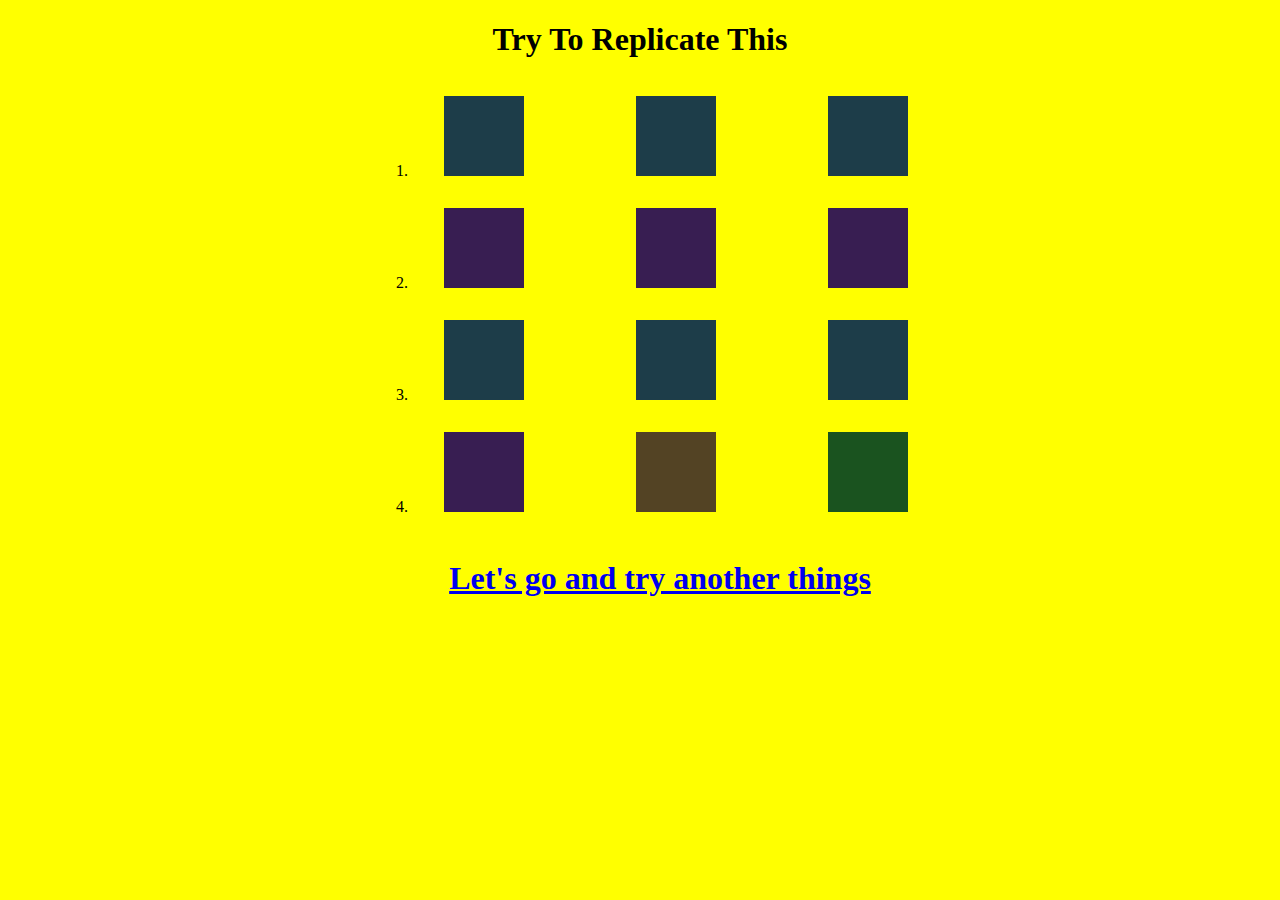
<file: index.html>
<!DOCTYPE html>
<html lang="en">

<head>
    <meta charset="UTF-8">
    <meta name="viewport" content="width=device-width, initial-scale=1.0">
    <title>css_Handson5</title>
    <link rel="stylesheet" href="style.css">
</head>

<body>
    <h1>Try To Replicate This</h1>
    <ol>
        <li class="box-li">
            <div class="box-1">
                <div class="box1"></div>
                <div class="box1"></div>
                <div class="box1"></div>
            </div>
        </li>
        <li class="box-li">
            <div class="box-1">
                <div class="box2"></div>
                <div class="box2"></div>
                <div class="box2"></div>
            </div>
        </li>
        <li class="box-li">
            <div class="box-1">
                <div class="box3"></div>
                <div class="box3"></div>
                <div class="box3"></div>
            </div>
        </li>
        <li class="box-li">
            <div class="box-1">
                <div class="box4" id="box--1"></div>
                <div class="box4" id="box--2"></div>
                <div class="box4" id="box--3"></div>
            </div>
        </li>
        <div class="link">
            <a href="./index2.html">Let's go and try another things</a>
        </div>
    </ol>
</body>

</html>
</file>
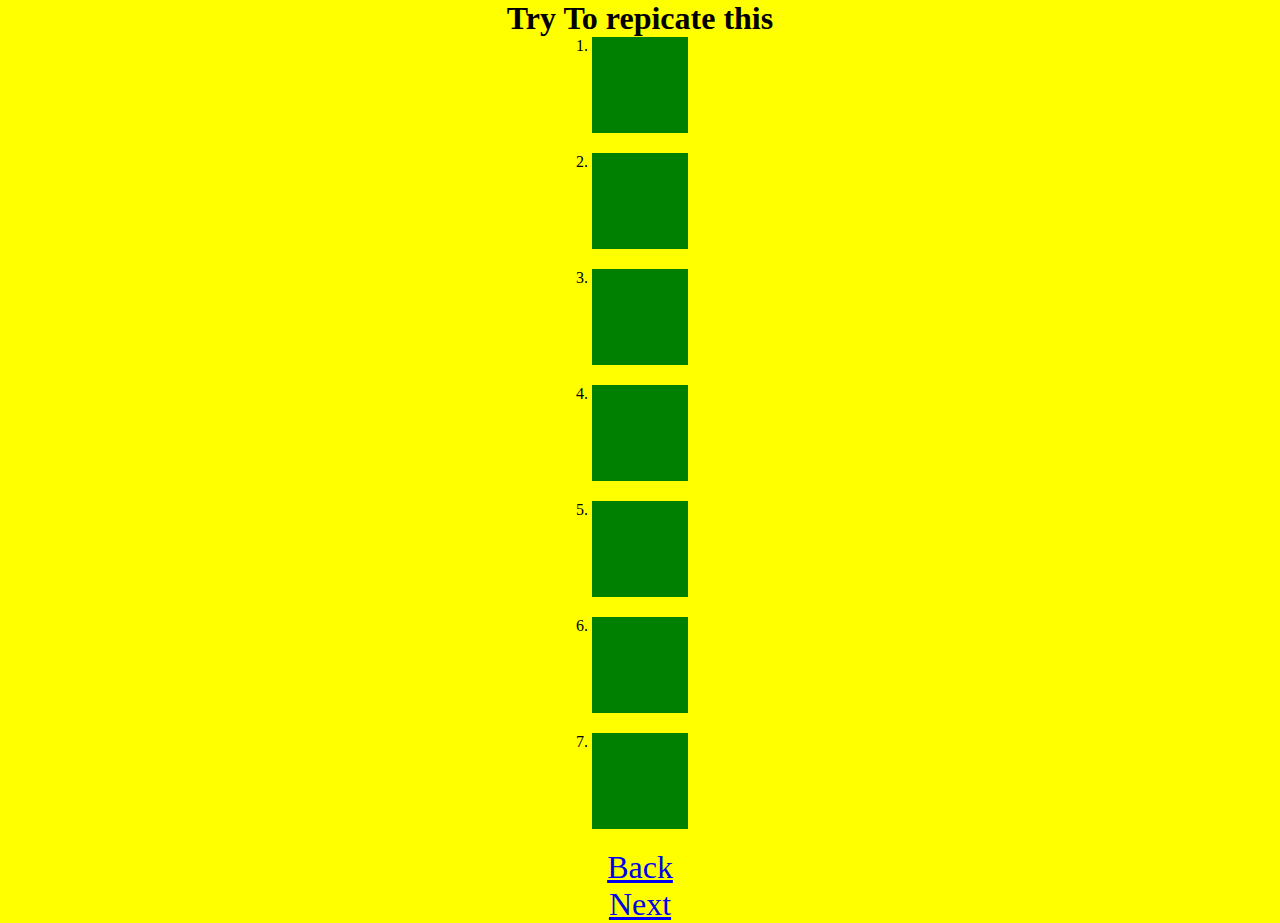
<file: index2.html>
<!DOCTYPE html>
<html lang="en">

<head>
    <meta charset="UTF-8">
    <meta name="viewport" content="width=device-width, initial-scale=1.0">
    <title>Another things</title>
    <link rel="stylesheet" href="styles.css">
</head>

<body>
    <section>
        <h1>Try To repicate this</h1>
        <ol>
            <li>
                <div class="boxxx boxx1"></div>
            </li>
            <li>
                <div class="boxxx" id="boxx2"></div>
            </li>
            <li>
                <div class="boxxx boxx1"></div>
            </li>
            <li>
                <div class="boxxx boxx1"></div>
            </li>
            <li>
                <div class="boxxx boxx1"></div>
            </li>
            <li>
                <div class="boxxx boxx1"></div>
            </li>
            <li>
                <div class="boxxx boxx1"></div>
            </li>
        </ol>
        <a href="./index.html">Back</a>
        <a href="./index3.html">Next</a>
    </section>
</body>

</html>
</file>
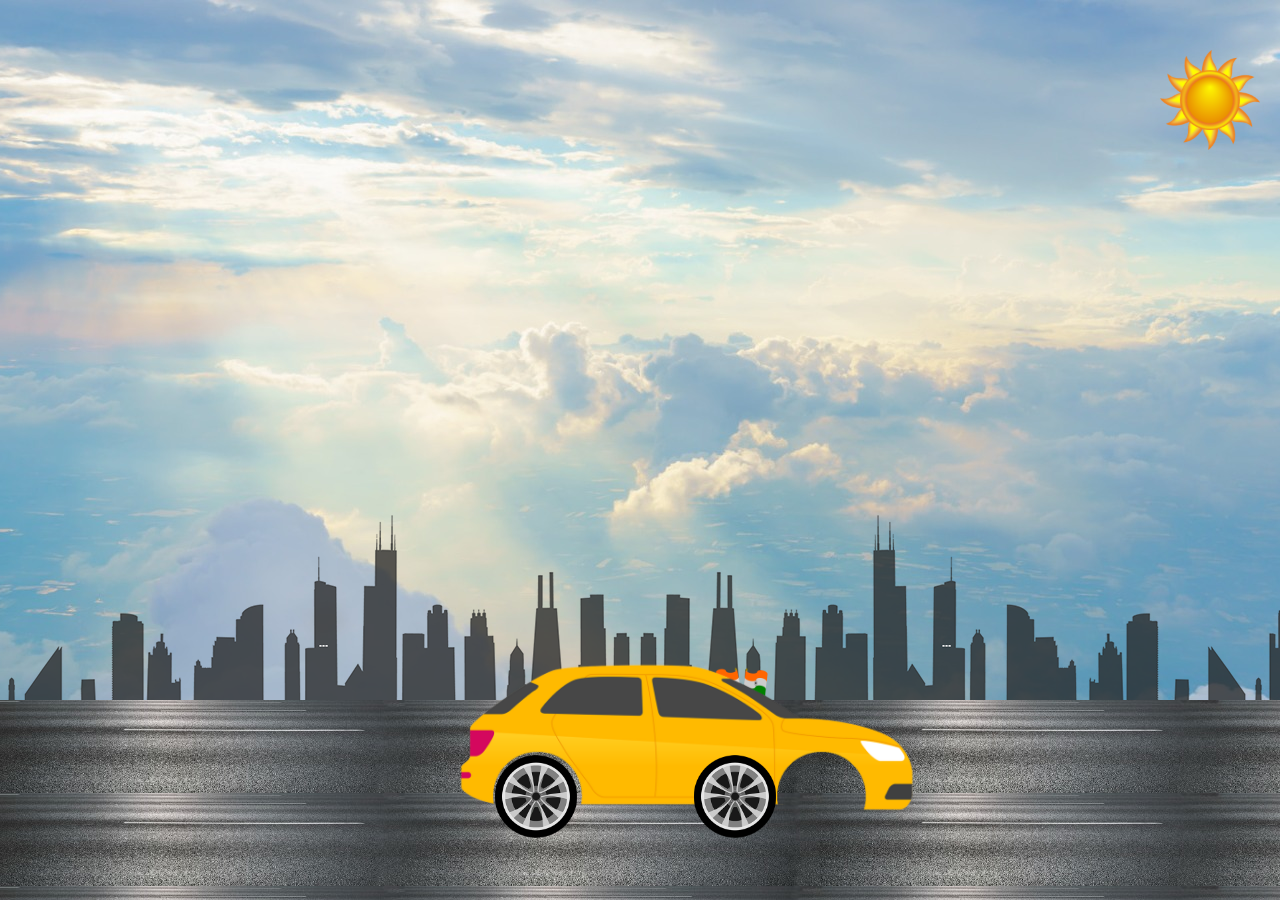
<file: index3.html>
<!DOCTYPE html>
<html lang="en">

<head>
    <meta charset="UTF-8">
    <meta name="viewport" content="width=device-width, initial-scale=1.0">
    <title>Document</title>
    <link rel="stylesheet" href="styleses.css">
</head>

<body>
    <div class="container">
        <div class="sun"></div>
        <div class="city"></div>
        <div class="flag"></div>
        <div class="car"></div>
        <div class="wheel" id="wheel1"></div>
        <div class="wheel" id="wheel2"></div>
        <div class="road"></div>
    </div>
</body>

</html>
</file>
<file: style.css>
body {
    background-color: yellow;
}

h1 {
    text-align: center;
}

ol{
    width: fit-content;
    margin: auto;
}
.box-1{
    display: flex;
    gap: 5rem;
    
}
 .box1{
    width: 5rem;
    height: 5rem;
    margin: 1rem 0rem 0rem 2rem;
    background-color: rgb(29, 61, 73);
    animation-name: boxNew;
    animation-duration: 2s;
    animation-iteration-count: infinite;
    animation-direction: alternate;
    animation-timing-function:ease-in-out;
 }

@keyframes boxNew {
    from{

        transform: skew(-20deg, 0);
    }
    to{
        transform: skew(20deg, 0);
    }
}

.box2{
    width: 5rem;
    height: 5rem;
    margin: 2rem 0rem 0rem 2rem;
    background-color: rgb(56, 30, 82);
    /* animation: name duration timing-function delay iteration-count direction fill-mode; */
    animation: boxNew1 2s ease-out infinite alternate ;
}

@keyframes boxNew1 {
    from{
        transform: skew(-10deg, -20deg);
    }
    to{
        transform: skew(10deg,20deg);
    }
}

.box3{
    width: 5rem;
    height: 5rem;
    margin: 2rem 0rem 0rem 2rem;
    background-color: rgb(29, 61, 73);
    animation: boxNew2 2s ease-out infinite ;
}

@keyframes boxNew2{
    from{
        transform: rotate(0deg);
    }
    to{
        transform: rotate(360deg);
    }
}

.box4{
    width: 5rem;
    height: 5rem;
    margin: 2rem 0rem 0rem 2rem;
}
#box--1{
        background-color:rgb(56, 30, 82) ;
        animation: boxNew3 2s ease-out infinite alternate;
}
@keyframes boxNew3 {
    from{
        transform: scaleY(1);
    }
    to{
        transform: scaleY(0.5);
    }
}
#box--2{
        background-color:rgb(83, 67, 36) ;
        animation: boxNew4 2s ease-in infinite alternate;
}
@keyframes boxNew4 {
    from{
        transform: scaleX(1);
    }
    to{
        transform: scaleX(0.5);
    }
}
#box--3{
        background-color:rgb(26, 83, 31) ;
        animation: boxNew5 2s ease-in infinite alternate;
}
@keyframes boxNew5 {
    from{
        transform: rotate(0deg);
    }
    to{
        transform: rotate(180deg);
    }
}
.link{
    text-align: center;
    margin-top: 3rem;
    font-size: 2rem;
    font-weight: bold;
}
</file>
<file: styles.css>
*{
    margin: 0;
    padding: 0;
    box-sizing: border-box;
}
section {
    background-color: yellow;
    display: flex;
    flex-direction: column;
    align-items: center;
}

.boxxx {
    width: 6rem;
    height: 6rem;
    background-color: green;
    cursor: pointer;
    margin-bottom: 20px;
}

.boxxx {
    transition: all 3s ease-in-out 0.25s;
}

.boxx1:hover {
    width: 300px;
}

#boxx2:hover {
    width: 300px;
    height: 350px;
}

a{
    font-size: 2rem;
}
</file>
<file: styleses.css>
* {
    margin: 0;
    padding: 0;
    box-sizing: border-box;
}

.container {
    width: 100vw;
    height: 100vh;
    background-image: url(./img/sky.jpeg);
    background-position: center;
    background-size: cover;
    position: relative;
    overflow: hidden;
}

.sun {
    width: 100px;
    height: 100px;
    background-image: url(./img/suraj.png);
    background-position: center;
    background-size: cover;
    position: absolute;
    top: 50px;
    right: 20px;
    animation: moveSun 30s linear infinite;
}
@keyframes moveSun{
    from {
        transform: translateX(0) ;
    }
    to {
        transform: translateX(-100vw);
    }

}

.city {
    width: 4000px;
    height: 200px;
    background-image: url(./img/city.png);
    position: absolute;
    bottom: 200px;
    animation: moveCity 20s linear infinite;
}

@keyframes moveCity {
    from {
        transform: translateX(0);
    }
    to {
        transform: translateX(-2500px);
    }
}

.flag{
    width: 57px;
    height: 64px;
    background-image: url(./img/Tiranga1.png);
    background-position: center;
    background-size: cover;
    position: absolute;
    bottom: 170px;
    right: 508px;
    z-index: 1;
}

.car{
    width: 29rem;
    height: 11rem;
    background-image: url(./img/car.png);
    background-position: center;
    background-size: cover;
    position: fixed;
    bottom: 4rem;
    left: 455px;
    z-index: 1;
}
.wheel{
    width: 82px;
    height: 83px;
    z-index: 1;
}
#wheel1{
    background-image: url(./img/wheel.png);
    background-position: center;
    background-size: cover;
    position: absolute;
    bottom: 62px;
    left: 495px;
    animation: wheel1Move 1s linear infinite ;
}
@keyframes wheel1Move {
    from{
        transform: rotate(0deg);
    }
    to{
        transform: rotate(360deg);
    }
}
#wheel2{
    background-image: url(./img/wheel.png);
    background-position: center;
    background-size: cover;
    position: absolute;
    bottom: 62px;
    right: 504px;
    animation: wheel2Move 1s linear infinite ;
}
@keyframes wheel2Move {
    from{
        transform: rotate(0deg);
    }
    to{
        transform: rotate(360deg);
    }
}

.road {
    width: 4000px;
    height: 200px;
    background-image: url(./img/road.jpeg);
    position: absolute;
    bottom: 0px;
    animation: moveRoad 5s linear infinite;
}


@keyframes moveRoad {
    from {
        transform: translateX(0);
    }
    to {
        transform: translateX(-2500px);
    }
}
</file>
